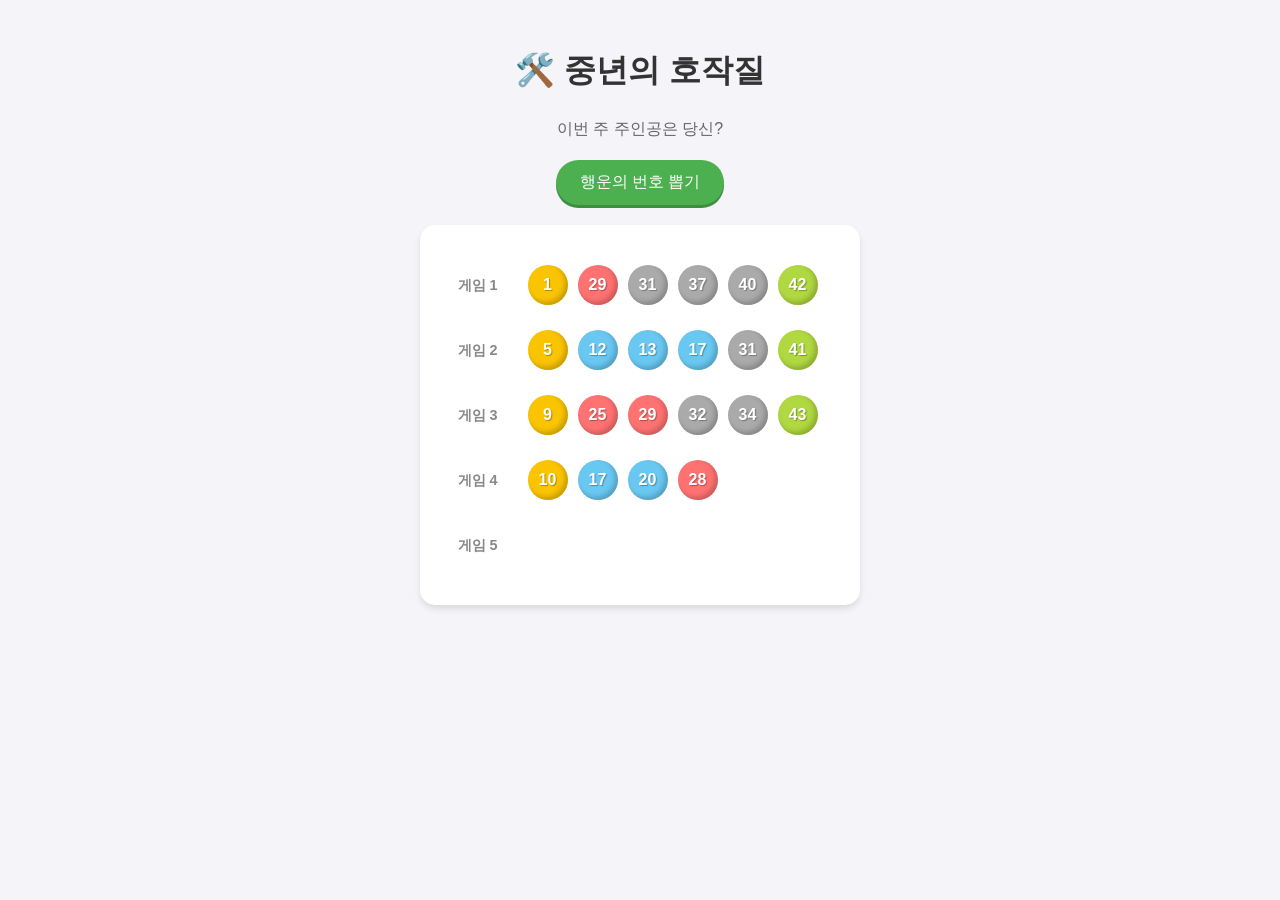
<file: homepage/main.html>
<!DOCTYPE html>
<html lang="ko">
<head>
    <meta charset="UTF-8">
    <title>중년의 호작질 - 로또 생성기</title>
    <style>
        body { font-family: 'Arial', sans-serif; background-color: #f4f4f9; display: flex; flex-direction: column; align-items: center; padding: 20px; }
        h1 { color: #333; margin-bottom: 10px;}
        p { color: #666; margin-bottom: 20px;}

        .container { background: white; padding: 20px; border-radius: 15px; box-shadow: 0 4px 6px rgba(0,0,0,0.1); width: 400px;}
        .game-row { margin: 15px 0; display: flex; align-items: center; justify-content: center; height: 50px;}
        .game-label { font-weight: bold; margin-right: 15px; color: #888; width: 50px; font-size: 0.9em;}

        /* 공 기본 스타일 */
        .ball { 
            width: 40px; height: 40px; line-height: 40px; border-radius: 50%; 
            text-align: center; margin: 0 5px; color: white; font-weight: bold; 
            font-size: 16px; text-shadow: 1px 1px 1px rgba(0,0,0,0.3);
            box-shadow: inset -3px -3px 5px rgba(0,0,0,0.2); /* 입체감 */
            
            /* [핵심] 애니메이션 속성 정의 */
            opacity: 0; /* 처음엔 안 보임 */
            transform: scale(0.3) rotate(-180deg); /* 아주 작고 회전된 상태 */
            transition: all 0.5s ease-out; /* 변할 때 0.5초 동안 부드럽게 */
        }

        /* [핵심] 애니메이션 활성화 클래스 */
        .ball.show {
            opacity: 1; /* 보임 */
            transform: scale(1) rotate(0deg); /* 제 크기로 돌아옴 */
        }

        /* 로또 공 색상 규격 */
        .n1 { background: #fbc400; } /* 1~10 */
        .n2 { background: #69c8f2; } /* 11~20 */
        .n3 { background: #ff7272; } /* 21~30 */
        .n4 { background: #aaa; }    /* 31~40 */
        .n5 { background: #b0d840; } /* 41~45 */

        button { 
            padding: 12px 24px; font-size: 16px; cursor: pointer; 
            background-color: #4CAF50; color: white; border: none; 
            border-radius: 25px; margin-bottom: 20px; 
            box-shadow: 0 3px 0 #3e8e41; transition: all 0.1s;
        }
        button:hover { background-color: #45a049; }
        button:active { box-shadow: 0 1px 0 #3e8e41; transform: translateY(2px); } /* 클릭 효과 */
    </style>
</head>
<body>

    <h1>🛠️ 중년의 호작질</h1>
    <p>이번 주 주인공은 당신?</p>
    <button onclick="generateLotto()">행운의 번호 뽑기</button>

    <div class="container" id="lotto-result">
        </div>

    <script>
        function getBallColorClass(num) {
            if (num <= 10) return 'n1';
            if (num <= 20) return 'n2';
            if (num <= 30) return 'n3';
            if (num <= 40) return 'n4';
            return 'n5';
        }

        function generateLotto() {
            const container = document.getElementById('lotto-result');
            container.innerHTML = ''; // 초기화

            for (let i = 1; i <= 5; i++) {
                let numbers = [];
                while (numbers.length < 6) {
                    let num = Math.floor(Math.random() * 45) + 1;
                    if (!numbers.includes(num)) numbers.push(num);
                }
                numbers.sort((a, b) => a - b); // 번호 정렬

                const row = document.createElement('div');
                row.className = 'game-row';
                row.innerHTML = `<span class="game-label">게임 ${i}</span>`;

                numbers.forEach((num, index) => {
                    const ball = document.createElement('div');
                    ball.className = `ball ${getBallColorClass(num)}`;
                    ball.innerText = num;
                    row.appendChild(ball);

                    // [핵심] 순차적 애니메이션 부여
                    // setTimeout을 이용해 시간차를 둡니다.
                    // 게임 수(i)와 공 순서(index)를 곱해 전체적인 순서를 정합니다.
                    setTimeout(() => {
                        ball.classList.add('show');
                    }, (i - 1) * 300 + index * 50); 
                    // 한 게임 내 공은 0.05초 간격, 게임 간에는 0.3초 간격
                });

                container.appendChild(row);
            }
        }
        
        // 페이지 로드 시 첫 생성
        generateLotto();
    </script>
</body>
</html>
</file>
